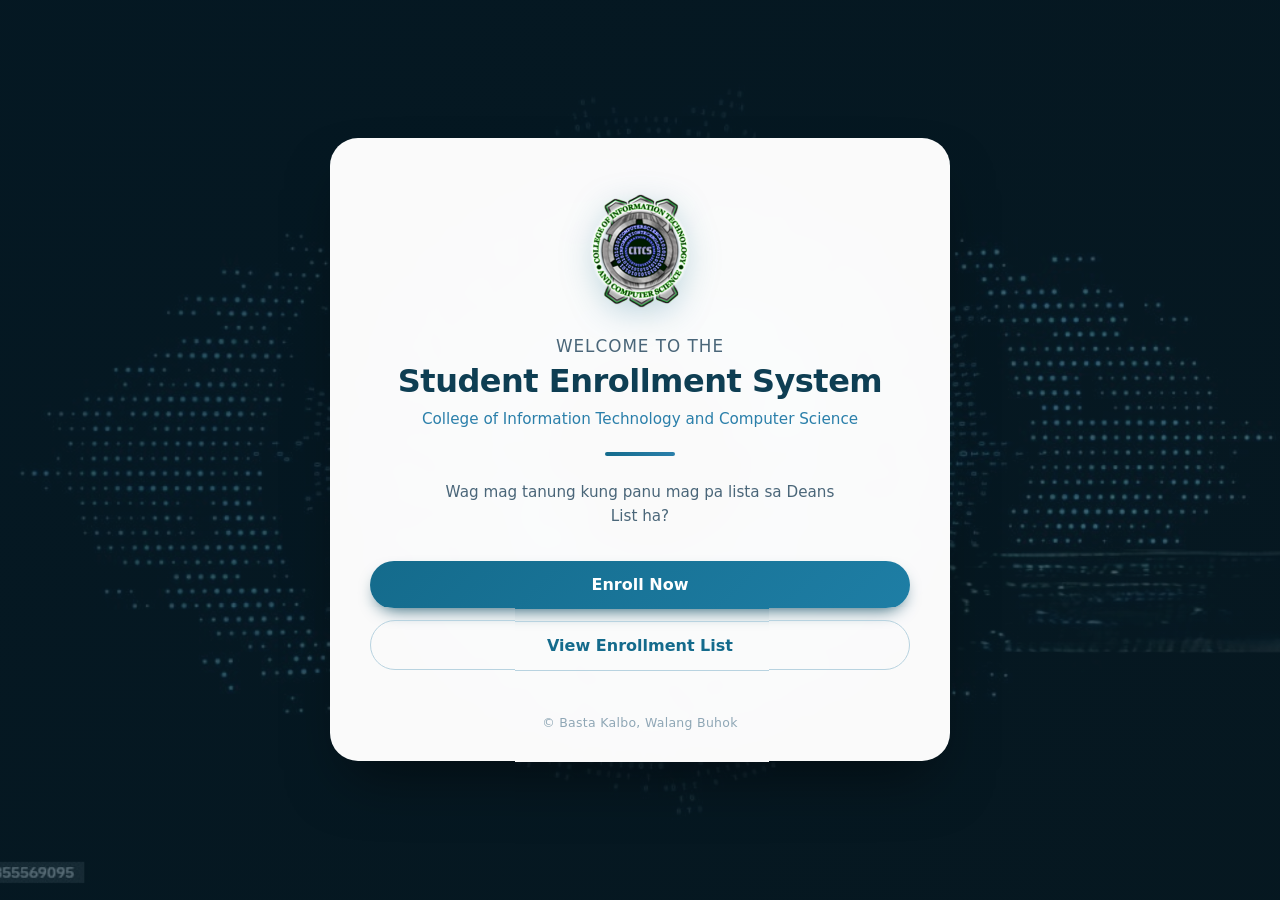
<file: student-enrollment-system/index.html>
<!DOCTYPE html>
<html lang="en">
<head>
    <meta charset="UTF-8">
    <meta name="viewport" content="width=device-width, initial-scale=1.0">
    <title>Welcome | CITCS Student Enrollment System</title>
    <link rel="stylesheet" href="style.css">
</head>
<body class="landing-body">
    <div class="landing-container">
        <div class="landing-card">

            <!-- LOGO (image with emoji fallback) -->
            <div class="logo-wrap">
                <img src="images/citcs-logo.png"
                     alt="CITCS Logo"
                     class="logo-img"
                     onerror="this.style.display='none'; this.nextElementSibling.style.display='flex';">
                <div class="logo-fallback" style="display:none;">🎓</div>
            </div>

            <!-- WELCOME TEXT -->
            <h1 class="landing-title">Welcome to the</h1>
            <h2 class="landing-subtitle">Student Enrollment System</h2>
            <p class="landing-tagline">
                College of Information Technology and Computer Science
            </p>

            <div class="landing-divider"></div>

            <p class="landing-desc">
               Wag mag tanung kung panu mag pa lista sa Deans List ha?
            </p>

            <!-- ENROLL BUTTON -->
            <a href="enroll.html" class="btn btn-primary btn-large">
                 Enroll Now
            </a>

            <!-- LINK TO LIST -->
            <a href="enrollment-list.html" class="btn btn-ghost btn-large">
                 View Enrollment List
            </a>



            <!-- FOOTER -->
            <p class="landing-footer">
                © Basta Kalbo, Walang Buhok
            </p>
        </div>
    </div>

    <script>
        const currentPath = window.location.pathname.replace(/\\/+$|index\\.html$/i, '');
        if (currentPath === '' || currentPath.endsWith('/student-enrollment-system')) {
            window.location.replace('./index.html');
        }
    </script>
</body>
</html>
</file>
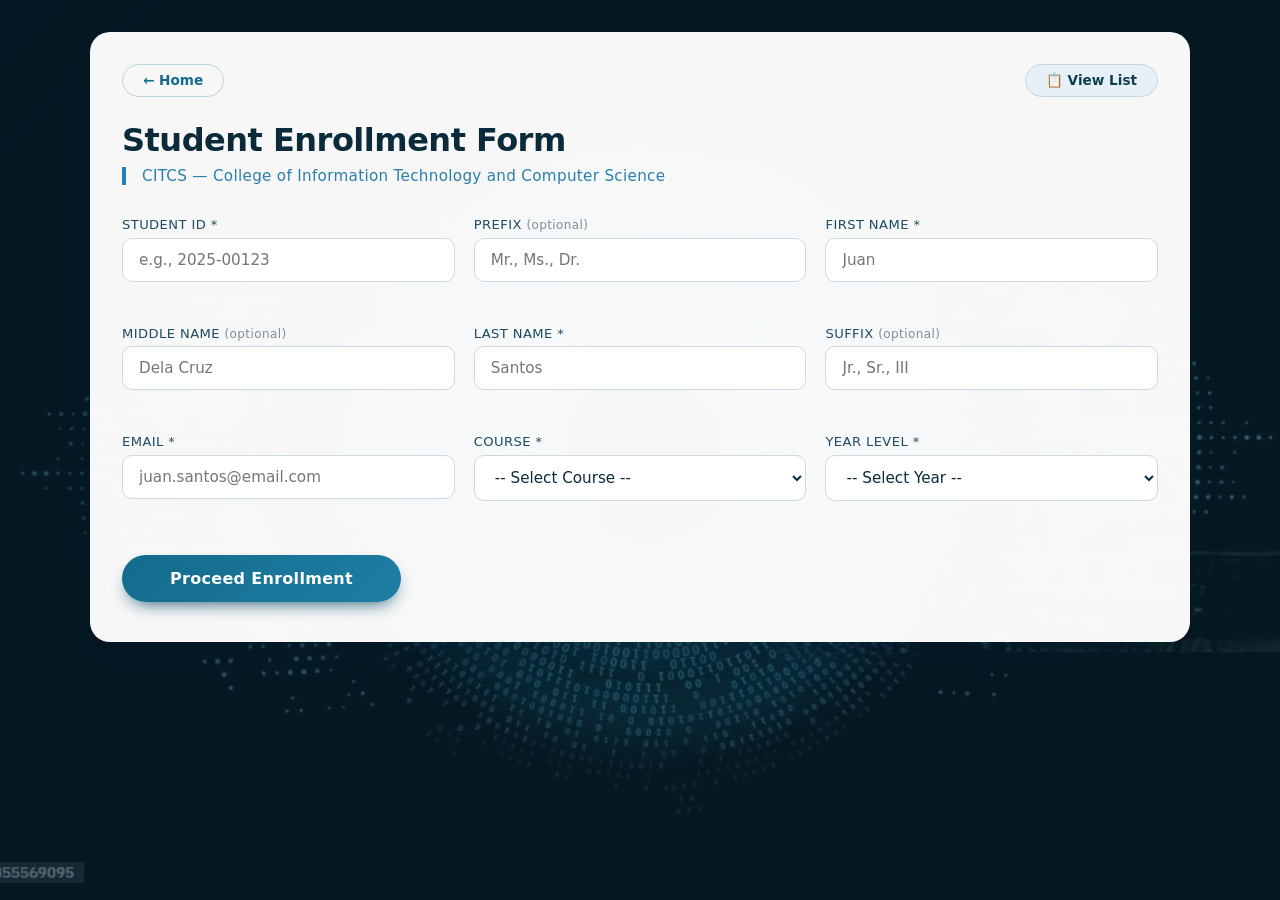
<file: student-enrollment-system/enroll.html>
<!DOCTYPE html>
<html lang="en">
<head>
    <meta charset="UTF-8">
    <meta name="viewport" content="width=device-width, initial-scale=1.0">
    <title>Enroll Student | CITCS</title>
    <link rel="stylesheet" href="style.css">
</head>
<body>
    <div class="container">

        <!-- TOP BAR with Home link -->
        <div class="top-bar">
            <a href="index.html" class="btn btn-ghost btn-small">← Home</a>
            <a href="enrollment-list.html" class="btn btn-secondary btn-small">📋 View List</a>
        </div>

        <header>
            <h1>Student Enrollment Form</h1>
            <p class="subhead">CITCS — College of Information Technology and Computer Science</p>
        </header>

        <!-- FORM -->
        <form id="enrollmentForm" novalidate>
            <div class="form-grid">
                <div class="form-group">
                    <label for="studentId">Student ID *</label>
                    <input type="text" id="studentId" placeholder="e.g., 2025-00123">
                    <div class="error-message" id="errorStudentId"></div>
                </div>

                <div class="form-group">
                    <label for="prefix">Prefix <span class="optional">(optional)</span></label>
                    <input type="text" id="prefix" placeholder="Mr., Ms., Dr.">
                    <div class="error-message" id="errorPrefix"></div>
                </div>

                <div class="form-group">
                    <label for="firstName">First Name *</label>
                    <input type="text" id="firstName" placeholder="Juan">
                    <div class="error-message" id="errorFirstName"></div>
                </div>

                <div class="form-group">
                    <label for="middleName">Middle Name <span class="optional">(optional)</span></label>
                    <input type="text" id="middleName" placeholder="Dela Cruz">
                    <div class="error-message" id="errorMiddleName"></div>
                </div>

                <div class="form-group">
                    <label for="lastName">Last Name *</label>
                    <input type="text" id="lastName" placeholder="Santos">
                    <div class="error-message" id="errorLastName"></div>
                </div>

                <div class="form-group">
                    <label for="suffix">Suffix <span class="optional">(optional)</span></label>
                    <input type="text" id="suffix" placeholder="Jr., Sr., III">
                    <div class="error-message" id="errorSuffix"></div>
                </div>

                <div class="form-group">
                    <label for="email">Email *</label>
                    <input type="email" id="email" placeholder="juan.santos@email.com">
                    <div class="error-message" id="errorEmail"></div>
                </div>

                <div class="form-group">
                    <label for="course">Course *</label>
                    <select id="course">
                        <option value="">-- Select Course --</option>
                        <option value="BSIT">BSIT</option>
                        <option value="BSCS">BSCS</option>
                        <option value="BMMA">BMMA</option>
                        <option value="BSAIS">BSAIS</option>
                    </select>
                    <div class="error-message" id="errorCourse"></div>
                </div>

                <div class="form-group" id="majorGroup">
                    <label for="major">Major (BSIT only) *</label>
                    <select id="major">
                        <option value="">-- Select Major --</option>
                        <option value="Net Sec">Net Sec</option>
                        <option value="Web Tech">Web Tech</option>
                        <option value="ERP">ERP</option>
                    </select>
                    <div class="error-message" id="errorMajor"></div>
                </div>

                <div class="form-group">
                    <label for="yearLevel">Year Level *</label>
                    <select id="yearLevel">
                        <option value="">-- Select Year --</option>
                        <option value="1st Year">1st Year</option>
                        <option value="2nd Year">2nd Year</option>
                        <option value="3rd Year">3rd Year</option>
                    </select>
                    <div class="error-message" id="errorYearLevel"></div>
                </div>
            </div>

            <button type="submit" class="submit-btn">Proceed Enrollment</button>
        </form>
    </div>

    <!-- ✅ SUCCESS MODAL -->
    <div id="successModal" class="modal-overlay">
        <div class="modal-box">
            <div class="modal-icon">✅</div>
            <h2 class="modal-title">Enrollment Successful!</h2>
            <p class="modal-message" id="modalMessage">
                The student has been enrolled successfully.
            </p>

            <div class="modal-actions">
                <!-- Small view icon/button -->
                <button id="viewBtn" class="btn btn-primary btn-icon-row">
                    <span class="btn-icon"></span>
                    <span>View Enrollment List</span>
                </button>
                <button id="cancelBtn" class="btn btn-secondary">Cancel</button>
            </div>
        </div>
    </div>

    <script src="script.js"></script>
</body>
</html>
</file>
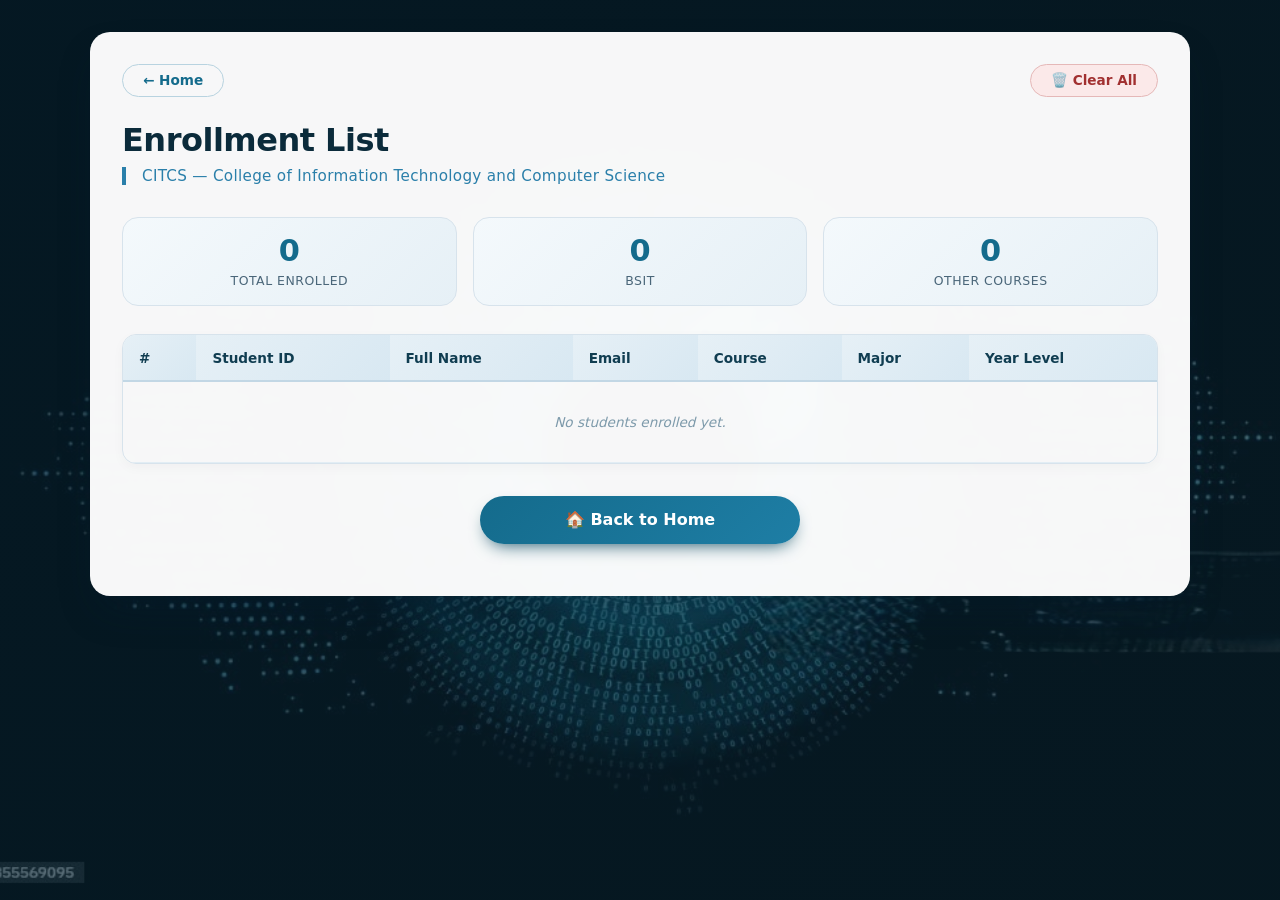
<file: student-enrollment-system/enrollment-list.html>
<!DOCTYPE html>
<html lang="en">
<head>
    <meta charset="UTF-8">
    <meta name="viewport" content="width=device-width, initial-scale=1.0">
    <title>Enrollment List | CITCS</title>
    <link rel="stylesheet" href="style.css">
</head>
<body>
    <div class="container">

        <!-- TOP BAR -->
        <div class="top-bar">
            <a href="index.html" class="btn btn-ghost btn-small">← Home</a>
            <button id="clearListBtn" class="btn btn-danger btn-small">🗑️ Clear All</button>
        </div>

        <header>
            <h1>Enrollment List</h1>
            <p class="subhead">CITCS — College of Information Technology and Computer Science</p>
        </header>

        <!-- STATS -->
        <div class="stats-row">
            <div class="stat-card">
                <div class="stat-value" id="totalCount">0</div>
                <div class="stat-label">Total Enrolled</div>
            </div>
            <div class="stat-card">
                <div class="stat-value" id="bsitCount">0</div>
                <div class="stat-label">BSIT</div>
            </div>
            <div class="stat-card">
                <div class="stat-value" id="otherCount">0</div>
                <div class="stat-label">Other Courses</div>
            </div>
        </div>

        <!-- TABLE -->
        <section class="records-section">
            <div class="table-wrapper">
                <table id="recordsTable">
                    <thead>
                        <tr>
                            <th>#</th>
                            <th>Student ID</th>
                            <th>Full Name</th>
                            <th>Email</th>
                            <th>Course</th>
                            <th>Major</th>
                            <th>Year Level</th>
                        </tr>
                    </thead>
                    <tbody id="recordsBody">
                        <tr class="empty-row">
                            <td colspan="7">No students enrolled yet.</td>
                        </tr>
                    </tbody>
                </table>
            </div>
        </section>

        <!-- BOTTOM BACK TO HOME -->
        <div class="bottom-actions">
            <a href="index.html" class="btn btn-primary btn-large">🏠 Back to Home</a>
        </div>
    </div>

    <script src="list.js"></script>
</body>
</html>
</file>
<file: student-enrollment-system/style.css>
* {
    margin: 0;
    padding: 0;
    box-sizing: border-box;
    font-family: 'Segoe UI', Roboto, system-ui, sans-serif;
}

body {
    background-image: url('images/citcs-bg.jpg');
    background-size: cover;
    background-position: center;
    background-repeat: no-repeat;
    background-attachment: fixed;
    background-color: #0b2b3b;
    color: #0b2b3b;
    padding: 2rem 1.5rem;
    min-height: 100vh;
    display: flex;
    justify-content: center;
    align-items: flex-start;
    position: relative;
}

body::before {
    content: "";
    position: fixed;
    inset: 0;
    background: linear-gradient(135deg, rgba(6, 32, 46, 0.75), rgba(11, 43, 59, 0.55));
    z-index: -1;
}

/* ============================================================
   LANDING PAGE
   ============================================================ */
.landing-body {
    align-items: center;
    padding: 2rem 1.5rem;
}

.landing-container {
    width: 100%;
    max-width: 620px;
}

.landing-card {
    background: rgba(255, 255, 255, 0.98);
    border-radius: 28px;
    padding: 3rem 2.5rem 2rem;
    text-align: center;
    box-shadow: 0 30px 60px -20px rgba(0, 0, 0, 0.5);
    backdrop-filter: blur(8px);
    -webkit-backdrop-filter: blur(8px);
    animation: popIn 0.5s cubic-bezier(0.18, 0.89, 0.32, 1.28);
}

@keyframes popIn {
    0%   { transform: scale(0.92); opacity: 0; }
    100% { transform: scale(1);    opacity: 1; }
}

.logo-wrap {
    display: flex;
    justify-content: center;
    margin-bottom: 1.25rem;
}

.logo-img {
    width: 130px;
    height: 130px;
    object-fit: contain;
    filter: drop-shadow(0 8px 16px rgba(20, 107, 140, 0.25));
    animation: floatY 3s ease-in-out infinite;
}

@keyframes floatY {
    0%, 100% { transform: translateY(0); }
    50%      { transform: translateY(-8px); }
}

.logo-fallback {
    width: 130px;
    height: 130px;
    border-radius: 50%;
    background: linear-gradient(135deg, #146b8c, #2a7faa);
    color: white;
    display: flex;
    align-items: center;
    justify-content: center;
    font-size: 4rem;
    box-shadow: 0 10px 24px -6px #0d4b62;
}

.landing-title {
    font-size: 1.05rem;
    font-weight: 500;
    color: #4a6679;
    letter-spacing: 1px;
    text-transform: uppercase;
    margin-bottom: 0.35rem;
}

.landing-subtitle {
    font-size: 2rem;
    font-weight: 700;
    color: #0e3e53;
    letter-spacing: -0.5px;
    line-height: 1.2;
}

.landing-tagline {
    margin-top: 0.6rem;
    color: #2a7faa;
    font-size: 0.95rem;
    font-weight: 500;
}

.landing-divider {
    width: 70px;
    height: 4px;
    background: linear-gradient(90deg, #146b8c, #2a7faa);
    border-radius: 2px;
    margin: 1.5rem auto;
}

.landing-desc {
    font-size: 0.95rem;
    color: #4a6679;
    line-height: 1.6;
    margin-bottom: 2rem;
    max-width: 420px;
    margin-left: auto;
    margin-right: auto;
}

.landing-footer {
    margin-top: 2rem;
    font-size: 0.78rem;
    color: #8fa7b6;
    letter-spacing: 0.3px;
}

/* ============================================================
   MAIN CONTAINER (Enroll + List pages)
   ============================================================ */
.container {
    max-width: 1100px;
    width: 100%;
    background: rgba(255, 255, 255, 0.97);
    border-radius: 20px;
    box-shadow: 0 20px 40px -12px rgba(0, 30, 50, 0.35);
    padding: 2rem 2rem 2.5rem;
    backdrop-filter: blur(4px);
    -webkit-backdrop-filter: blur(4px);
    animation: popIn 0.4s ease;
}

/* Top bar */
.top-bar {
    display: flex;
    justify-content: space-between;
    align-items: center;
    gap: 0.75rem;
    margin-bottom: 1.5rem;
    flex-wrap: wrap;
}

/* Header */
header {
    margin-bottom: 2rem;
}

h1 {
    font-size: 2rem;
    font-weight: 600;
    color: #0b2b3b;
    letter-spacing: -0.5px;
}

.subhead {
    color: #2a7faa;
    font-size: 0.95rem;
    font-weight: 500;
    border-left: 4px solid #2a7faa;
    padding-left: 1rem;
    margin-top: 0.5rem;
    letter-spacing: 0.3px;
}

/* ============================================================
   FORM
   ============================================================ */
.form-grid {
    display: grid;
    grid-template-columns: repeat(auto-fit, minmax(250px, 1fr));
    gap: 1.4rem 1.2rem;
    margin-bottom: 1.5rem;
}

.form-group {
    display: flex;
    flex-direction: column;
    gap: 0.35rem;
}

label {
    font-weight: 500;
    font-size: 0.82rem;
    text-transform: uppercase;
    letter-spacing: 0.4px;
    color: #1f4b63;
}

label .optional {
    font-weight: 400;
    text-transform: none;
    color: #7a8f9c;
    font-size: 0.75rem;
}

input, select {
    padding: 0.75rem 1rem;
    border: 1.5px solid #cbdae5;
    border-radius: 10px;
    font-size: 0.95rem;
    background: #ffffff;
    color: #0b2b3b;
    transition: all 0.2s ease;
    outline: none;
}

input:focus, select:focus {
    border-color: #1e7ea5;
    box-shadow: 0 0 0 3px rgba(30, 126, 165, 0.15);
}

input.error, select.error {
    border-color: #d84a4a;
    background-color: #fff8f8;
}

.error-message {
    font-size: 0.78rem;
    color: #d84a4a;
    min-height: 1rem;
    font-weight: 500;
}

#majorGroup {
    display: none;
}

/* ============================================================
   BUTTONS
   ============================================================ */
.btn {
    padding: 0.75rem 1.75rem;
    border: none;
    border-radius: 40px;
    font-size: 0.95rem;
    font-weight: 600;
    cursor: pointer;
    transition: all 0.22s ease;
    text-decoration: none;
    display: inline-flex;
    align-items: center;
    justify-content: center;
    gap: 0.5rem;
    text-align: center;
    line-height: 1;
}

.btn-primary {
    background: linear-gradient(135deg, #146b8c, #1e7ea5);
    color: #ffffff;
    box-shadow: 0 8px 18px -8px #0d4b62;
}

.btn-primary:hover {
    background: linear-gradient(135deg, #0e5470, #166a8a);
    transform: translateY(-2px);
    box-shadow: 0 14px 22px -10px #0b3e51;
}

.btn-secondary {
    background: #e6f0f6;
    color: #103d51;
    border: 1.5px solid #c2d7e5;
}

.btn-secondary:hover {
    background: #d4e5ef;
    transform: translateY(-2px);
}

.btn-ghost {
    background: transparent;
    color: #146b8c;
    border: 1.5px solid #b8d3e0;
}

.btn-ghost:hover {
    background: #eef6fb;
    transform: translateY(-2px);
}

.btn-github {
    background: #111827;
    color: #ffffff;
    border: 1.5px solid #374151;
}

.btn-github:hover {
    background: #1f2937;
    transform: translateY(-2px);
}

.btn-danger {
    background: #fbe9e9;
    color: #a13030;
    border: 1.5px solid #e5b8b8;
}

.btn-danger:hover {
    background: #f8d7d7;
    transform: translateY(-2px);
}

.btn-large {
    padding: 1rem 2rem;
    font-size: 1rem;
    width: 100%;
    margin-bottom: 0.75rem;
}

.btn-small {
    padding: 0.55rem 1.25rem;
    font-size: 0.85rem;
}

.btn-icon-row {
    display: flex;
    align-items: center;
    justify-content: center;
    gap: 0.5rem;
}

.btn-icon {
    font-size: 1.1rem;
    line-height: 1;
}

/* Submit button (form) */
.submit-btn {
    padding: 0.9rem 3rem;
    background: linear-gradient(135deg, #146b8c, #1e7ea5);
    color: #ffffff;
    border: none;
    border-radius: 40px;
    font-size: 1rem;
    font-weight: 600;
    letter-spacing: 0.3px;
    cursor: pointer;
    transition: all 0.25s ease;
    box-shadow: 0 8px 18px -8px #0d4b62;
    margin-top: 0.5rem;
}

.submit-btn:hover {
    background: linear-gradient(135deg, #0e5470, #166a8a);
    transform: translateY(-2px);
    box-shadow: 0 14px 22px -10px #0b3e51;
}

/* ============================================================
   SUCCESS MODAL
   ============================================================ */
.modal-overlay {
    display: none;
    position: fixed;
    inset: 0;
    background: rgba(6, 32, 46, 0.75);
    backdrop-filter: blur(6px);
    -webkit-backdrop-filter: blur(6px);
    z-index: 999;
    justify-content: center;
    align-items: center;
    padding: 1rem;
    animation: fadeIn 0.25s ease;
}

.modal-overlay.show {
    display: flex;
}

@keyframes fadeIn {
    from { opacity: 0; }
    to   { opacity: 1; }
}

.modal-box {
    background: #ffffff;
    border-radius: 24px;
    padding: 2.5rem 2rem 2rem;
    max-width: 420px;
    width: 100%;
    text-align: center;
    box-shadow: 0 30px 60px -20px rgba(0, 0, 0, 0.5);
    animation: popIn 0.35s cubic-bezier(0.18, 0.89, 0.32, 1.28);
}

.modal-icon {
    font-size: 4rem;
    line-height: 1;
    margin-bottom: 0.75rem;
    animation: bounceIn 0.6s ease;
}

@keyframes bounceIn {
    0%   { transform: scale(0);    opacity: 0; }
    60%  { transform: scale(1.15); opacity: 1; }
    100% { transform: scale(1);    opacity: 1; }
}

.modal-title {
    font-size: 1.4rem;
    font-weight: 700;
    color: #0e3e53;
    margin-bottom: 0.5rem;
}

.modal-message {
    font-size: 0.92rem;
    color: #4a6679;
    margin-bottom: 1.75rem;
    line-height: 1.5;
}

.modal-actions {
    display: flex;
    flex-direction: column;
    gap: 0.65rem;
}

/* ============================================================
   LIST PAGE — STATS
   ============================================================ */
.stats-row {
    display: grid;
    grid-template-columns: repeat(auto-fit, minmax(140px, 1fr));
    gap: 1rem;
    margin-bottom: 1.75rem;
}

.stat-card {
    background: linear-gradient(135deg, #f4f9fc, #e6f0f6);
    border: 1px solid #d7e3ec;
    border-radius: 16px;
    padding: 1.1rem 1.25rem;
    text-align: center;
    transition: all 0.2s ease;
}

.stat-card:hover {
    transform: translateY(-3px);
    box-shadow: 0 10px 20px -10px rgba(20, 107, 140, 0.35);
}

.stat-value {
    font-size: 1.9rem;
    font-weight: 700;
    color: #146b8c;
    line-height: 1;
}

.stat-label {
    font-size: 0.78rem;
    color: #4a6679;
    text-transform: uppercase;
    letter-spacing: 0.5px;
    margin-top: 0.4rem;
    font-weight: 500;
}

/* ============================================================
   LIST PAGE — TABLE
   ============================================================ */
.records-section {
    margin-top: 0.5rem;
}

.table-wrapper {
    overflow-x: auto;
    border-radius: 14px;
    border: 1px solid #d7e3ec;
    box-shadow: 0 4px 12px rgba(0, 0, 0, 0.03);
}

table {
    width: 100%;
    border-collapse: collapse;
    font-size: 0.85rem;
    min-width: 850px;
}

th {
    background: linear-gradient(135deg, #e6f0f6, #d8e8f2);
    color: #103d51;
    font-weight: 600;
    padding: 0.9rem 1rem;
    text-align: left;
    white-space: nowrap;
    border-bottom: 2px solid #c2d7e5;
}

td {
    padding: 0.8rem 1rem;
    border-bottom: 1px solid #e2edf4;
    color: #1c4b60;
    white-space: nowrap;
}

tbody tr:hover {
    background: #f2f9ff;
}

.empty-row td {
    text-align: center;
    color: #7d9aab;
    font-style: italic;
    padding: 2rem;
}

/* Bottom actions on list page */
.bottom-actions {
    margin-top: 2rem;
    display: flex;
    justify-content: center;
}

.bottom-actions .btn {
    max-width: 320px;
}

/* ============================================================
   RESPONSIVE
   ============================================================ */
@media (max-width: 700px) {
    body {
        padding: 1rem;
        background-attachment: scroll;
    }
    .container { padding: 1.5rem; }
    h1 { font-size: 1.6rem; }
    .submit-btn { width: 100%; }
    .top-bar { flex-direction: column; align-items: stretch; }
    .top-bar .btn { width: 100%; }
    .landing-card { padding: 2.25rem 1.5rem 1.75rem; }
    .landing-subtitle { font-size: 1.6rem; }
    .logo-img, .logo-fallback { width: 100px; height: 100px; font-size: 3rem; }
}

@media (max-width: 480px) {
    .container { padding: 1.2rem; }
    input, select { padding: 0.65rem 0.85rem; }
    .modal-box { padding: 2rem 1.5rem 1.5rem; }
    .modal-icon { font-size: 3rem; }
    .stat-value { font-size: 1.5rem; }
}
</file>
